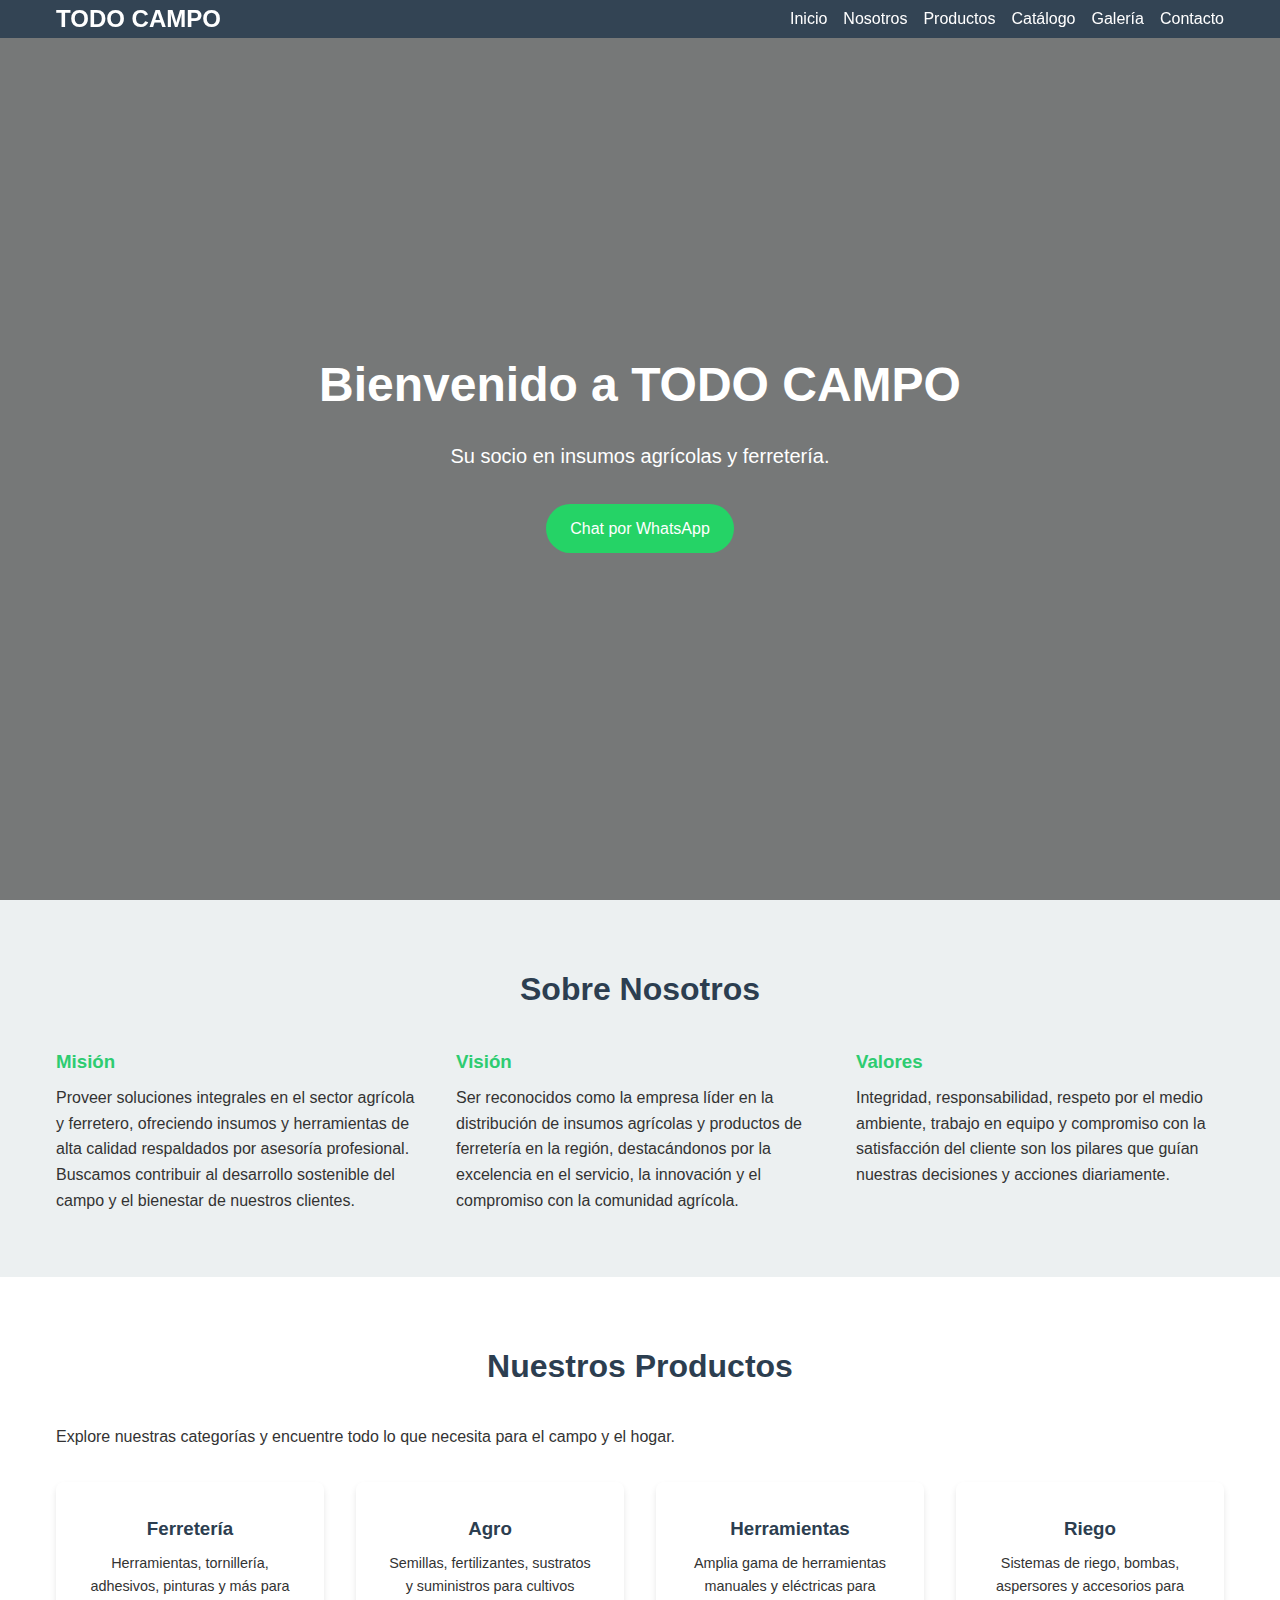
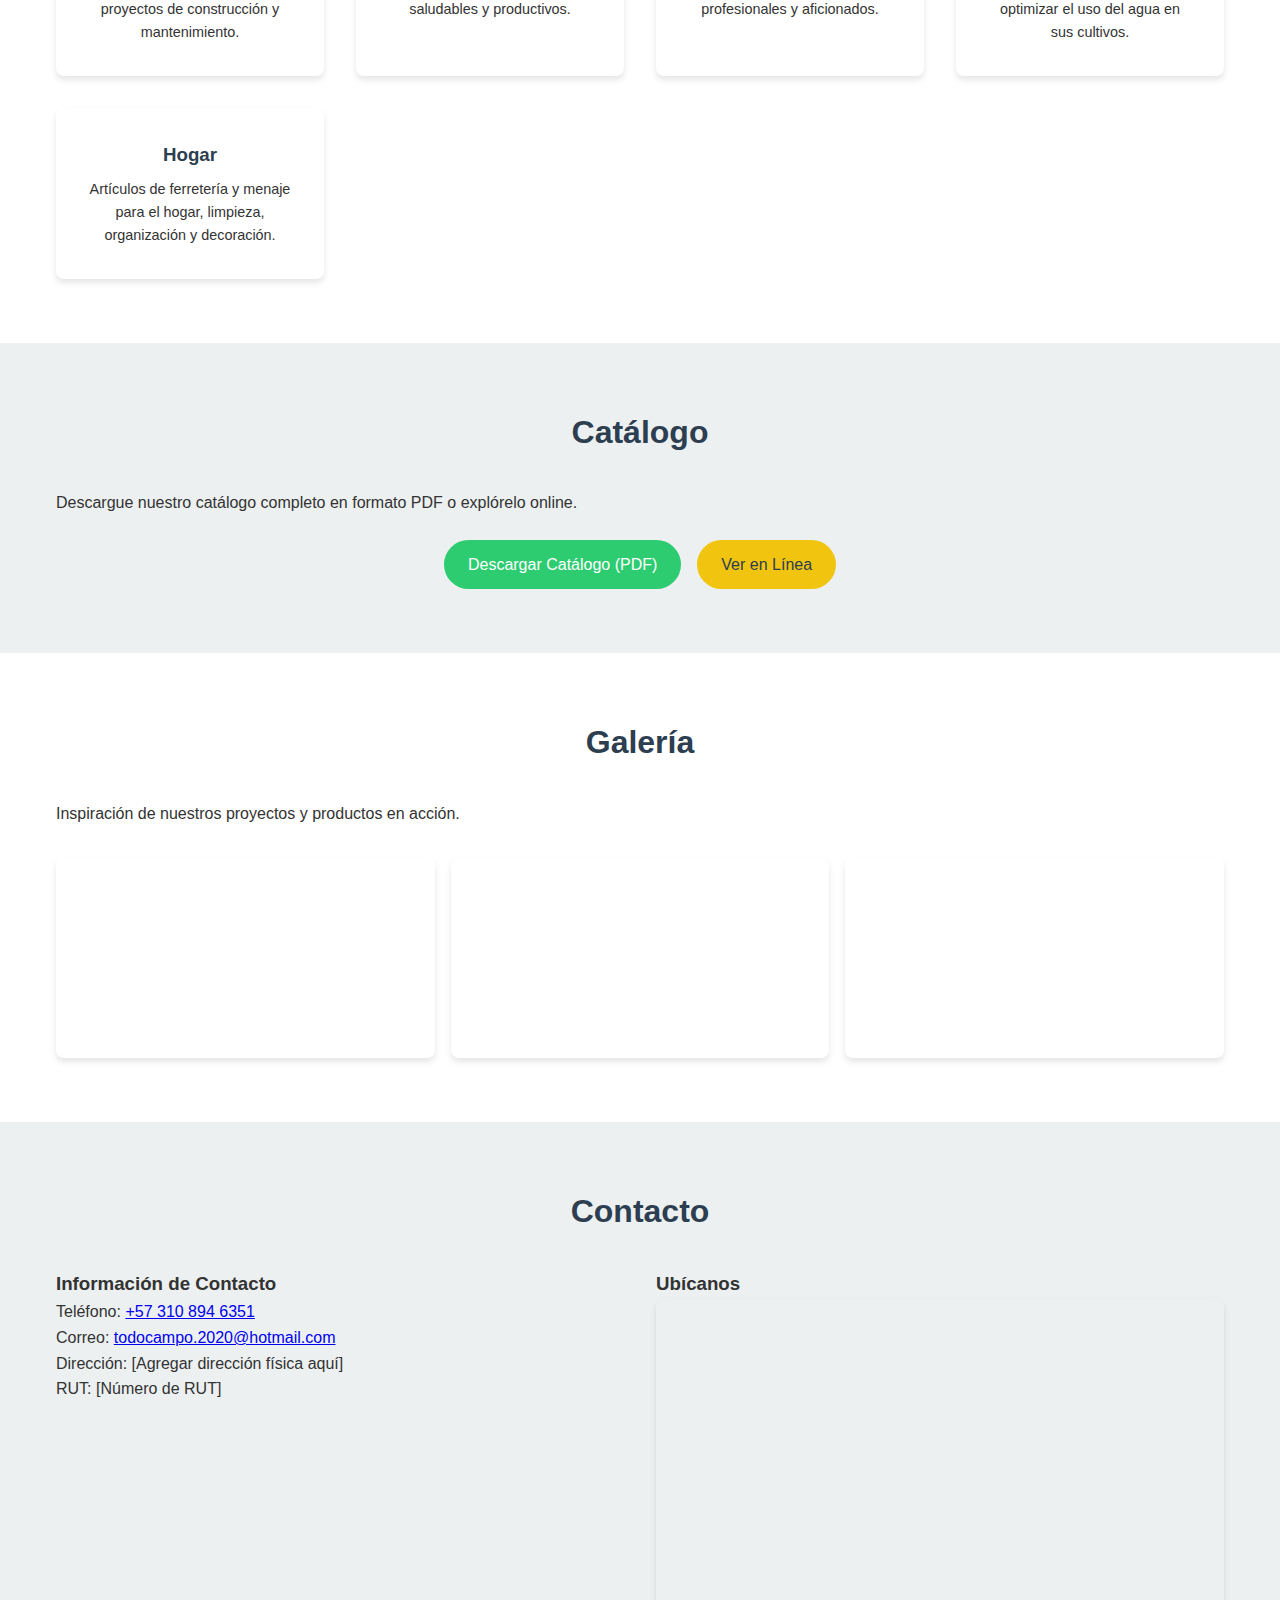
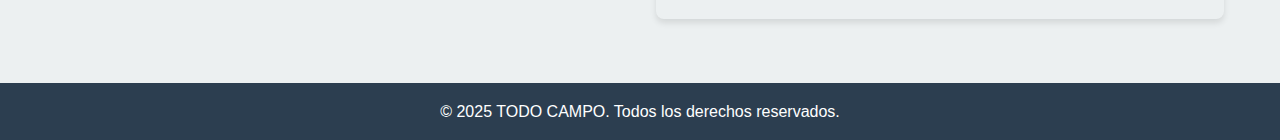
<file: index.html>
<!DOCTYPE html>
<html lang="es">
<head>
    <meta charset="UTF-8">
    <meta name="viewport" content="width=device-width, initial-scale=1.0">
    <title>TODO CAMPO • Insumos Agro y Ferretería</title>
    <link rel="stylesheet" href="style.css">
    <meta name="description" content="TODO CAMPO es su aliado confiable en insumos agrícolas y ferretería. Descubra nuestra misión, visión y valores, explore nuestro catálogo por categorías y contacte a nuestro equipo experto.">
    <link rel="stylesheet" href="https://cdnjs.cloudflare.com/ajax/libs/font-awesome/6.4.0/css/all.min.css" integrity="sha512-DiGP87waMGpX5hvFGEthTTJG/ZQxKmTvquYmQ9iEFDaWRP2vVJg3Yz7vxx9tFo4ai7oTnSENmAu2efcbgZ7SPA==" crossorigin="anonymous" referrerpolicy="no-referrer" />
</head>
<body>
    <nav class="navbar">
        <div class="container nav-container">
            <a href="#inicio" class="logo">TODO CAMPO</a>
            <ul class="nav-links">
                <li><a href="#inicio">Inicio</a></li>
                <li><a href="#nosotros">Nosotros</a></li>
                <li><a href="#productos">Productos</a></li>
                <li><a href="#catalogo">Catálogo</a></li>
                <li><a href="#galeria">Galería</a></li>
                <li><a href="#contacto">Contacto</a></li>
            </ul>
        </div>
    </nav>

    <header id="inicio" class="hero" style="background-image: url('https://upload.wikimedia.org/wikipedia/commons/a/af/Round_farm_2007.jpg');">
        <div class="overlay"></div>
        <div class="hero-content">
            <h1>Bienvenido a TODO CAMPO</h1>
            <p>Su socio en insumos agrícolas y ferretería.</p>
            <a href="https://wa.me/573108946351" class="btn btn-whatsapp" target="_blank">
                <i class="fa-brands fa-whatsapp"></i> Chat por WhatsApp
            </a>
        </div>
    </header>

    <section id="nosotros" class="section">
        <div class="container">
            <h2>Sobre Nosotros</h2>
            <div class="about-grid">
                <div>
                    <h3>Misión</h3>
                    <p>Proveer soluciones integrales en el sector agrícola y ferretero, ofreciendo insumos y herramientas de alta calidad respaldados por asesoría profesional. Buscamos contribuir al desarrollo sostenible del campo y el bienestar de nuestros clientes.</p>
                </div>
                <div>
                    <h3>Visión</h3>
                    <p>Ser reconocidos como la empresa líder en la distribución de insumos agrícolas y productos de ferretería en la región, destacándonos por la excelencia en el servicio, la innovación y el compromiso con la comunidad agrícola.</p>
                </div>
                <div>
                    <h3>Valores</h3>
                    <p>Integridad, responsabilidad, respeto por el medio ambiente, trabajo en equipo y compromiso con la satisfacción del cliente son los pilares que guían nuestras decisiones y acciones diariamente.</p>
                </div>
            </div>
        </div>
    </section>

    <section id="productos" class="section section-alt">
        <div class="container">
            <h2>Nuestros Productos</h2>
            <p>Explore nuestras categorías y encuentre todo lo que necesita para el campo y el hogar.</p>
            <div class="products-grid">
                <div class="product-card">
                    <i class="fa-solid fa-hammer"></i>
                    <h3>Ferretería</h3>
                    <p>Herramientas, tornillería, adhesivos, pinturas y más para proyectos de construcción y mantenimiento.</p>
                </div>
                <div class="product-card">
                    <i class="fa-solid fa-leaf"></i>
                    <h3>Agro</h3>
                    <p>Semillas, fertilizantes, sustratos y suministros para cultivos saludables y productivos.</p>
                </div>
                <div class="product-card">
                    <i class="fa-solid fa-screwdriver-wrench"></i>
                    <h3>Herramientas</h3>
                    <p>Amplia gama de herramientas manuales y eléctricas para profesionales y aficionados.</p>
                </div>
                <div class="product-card">
                    <i class="fa-solid fa-water"></i>
                    <h3>Riego</h3>
                    <p>Sistemas de riego, bombas, aspersores y accesorios para optimizar el uso del agua en sus cultivos.</p>
                </div>
                <div class="product-card">
                    <i class="fa-solid fa-house"></i>
                    <h3>Hogar</h3>
                    <p>Artículos de ferretería y menaje para el hogar, limpieza, organización y decoración.</p>
                </div>
            </div>
        </div>
    </section>

    <section id="catalogo" class="section">
        <div class="container">
            <h2>Catálogo</h2>
            <p>Descargue nuestro catálogo completo en formato PDF o explórelo online.</p>
            <div class="catalog-actions">
                <a href="Catalogo%20Todo%20Campo.pdf" class="btn btn-primary" download>Descargar Catálogo (PDF)</a>
                <a href="Catalogo%20Todo%20Campo.pdf" class="btn btn-secondary" target="_blank">Ver en Línea</a>
            </div>
        </div>
    </section>

    <section id="galeria" class="section section-alt">
        <div class="container">
            <h2>Galería</h2>
            <p>Inspiración de nuestros proyectos y productos en acción.</p>
            <div class="gallery-grid">
                <div class="gallery-item" style="background-image: url('https://upload.wikimedia.org/wikipedia/commons/a/af/Round_farm_2007.jpg');"></div>
                <div class="gallery-item" style="background-image: url('https://upload.wikimedia.org/wikipedia/commons/6/6d/CenterPivotIrrigation2018.jpg');"></div>
                <div class="gallery-item" style="background-image: url('https://upload.wikimedia.org/wikipedia/commons/d/d6/Agricultural_fields_in_Spain.jpg');"></div>
            </div>
        </div>
    </section>

    <section id="contacto" class="section">
        <div class="container">
            <h2>Contacto</h2>
            <div class="contact-grid">
                <div>
                    <h3>Información de Contacto</h3>
                    <p><i class="fa-solid fa-phone"></i> Teléfono: <a href="tel:+573108946351">+57 310 894 6351</a></p>
                    <p><i class="fa-solid fa-envelope"></i> Correo: <a href="mailto:todocampo.2020@hotmail.com">todocampo.2020@hotmail.com</a></p>
                    <p><i class="fa-solid fa-location-dot"></i> Dirección: [Agregar dirección física aquí]</p>
                    <p><i class="fa-solid fa-id-card"></i> RUT: [Número de RUT]</p>
                </div>
                <div>
                    <h3>Ubícanos</h3>
                    <div class="map-container">
                        <iframe src="https://maps.google.com/maps?q=Colombia&t=&z=5&ie=UTF8&iwloc=&output=embed" frameborder="0" allowfullscreen></iframe>
                    </div>
                </div>
            </div>
        </div>
    </section>

    <footer class="footer">
        <div class="container">
            <p>&copy; 2025 TODO CAMPO. Todos los derechos reservados.</p>
        </div>
    </footer>

    <script type="text/javascript">
        window.$crisp = [];
        window.CRISP_WEBSITE_ID = "REEMPLAZAR_POR_ID_CRISP";
        (function() {
            var d = document;
            var s = d.createElement("script");
            s.src = "https://client.crisp.chat/l.js";
            s.async = 1;
            d.getElementsByTagName("head")[0].appendChild(s);
        })();
    </script>
    <script src="script.js"></script>
</body>
</html>
</file>
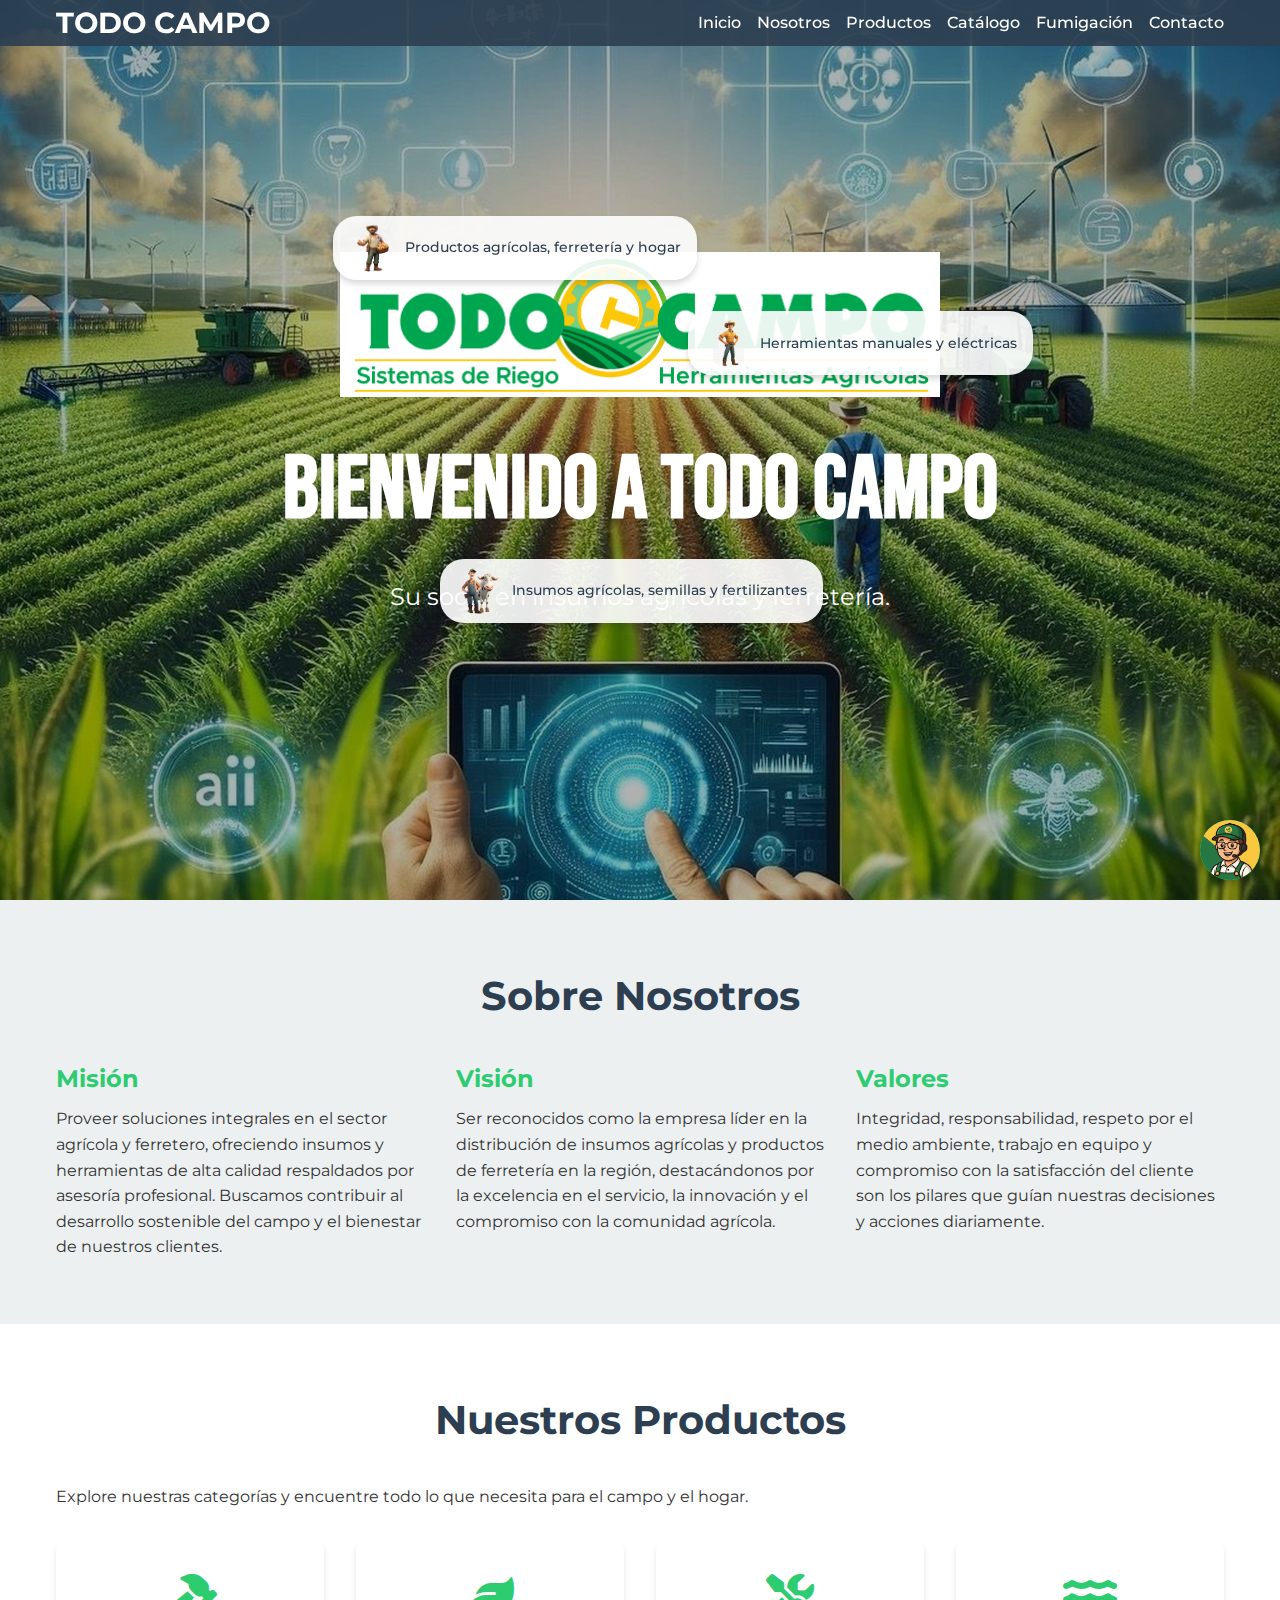
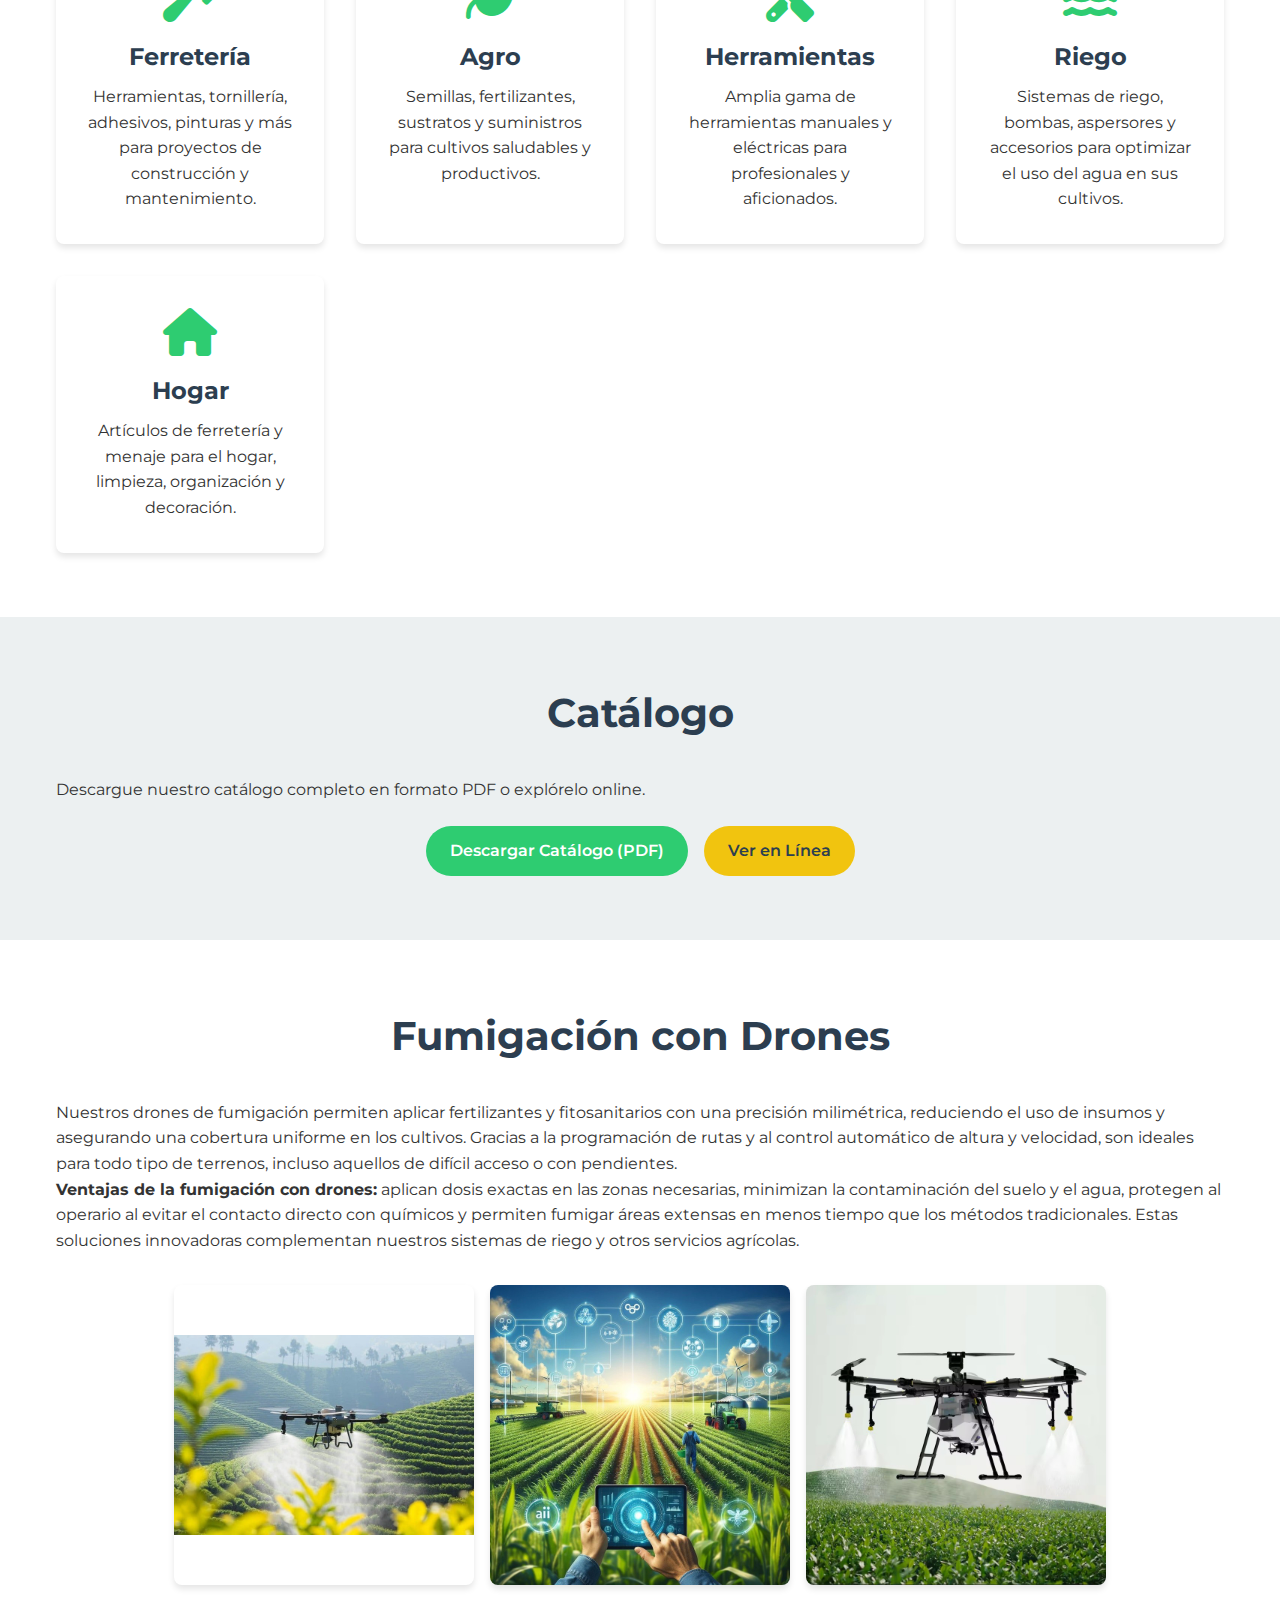
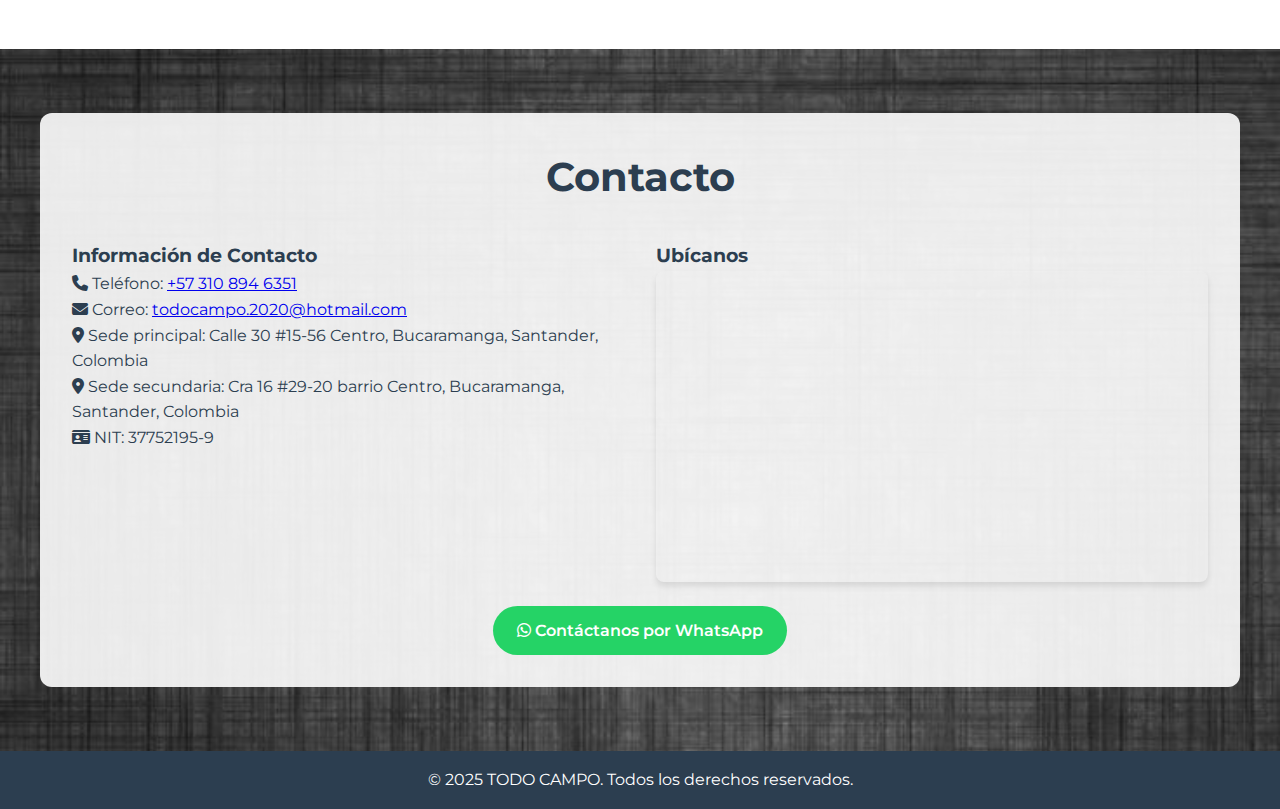
<file: SERVICIOS-DOBLE-R-/index.html>
<!DOCTYPE html>
<html lang="es">
<head>
    <meta charset="UTF-8">
    <meta name="viewport" content="width=device-width, initial-scale=1.0">
    <title>TODO CAMPO • Insumos Agro y Ferretería</title>
    <!-- Estilos principales -->
    <link rel="stylesheet" href="style.css">
    <!-- Fuentes Google: Montserrat para el cuerpo y Bebas Neue para títulos -->
    <link href="https://fonts.googleapis.com/css2?family=Montserrat:wght@400;700&family=Bebas+Neue&display=swap" rel="stylesheet">
    <meta name="description" content="TODO CAMPO es su aliado confiable en insumos agrícolas y ferretería. Descubra nuestra misión, visión y valores, explore nuestro catálogo por categorías y contacte a nuestro equipo experto.">
    <!-- Font Awesome para iconos -->
    <link rel="stylesheet" href="https://cdnjs.cloudflare.com/ajax/libs/font-awesome/6.4.0/css/all.min.css" integrity="DiGP87waMGpX5hvFGEthTTJG/ZQxKmTvquYmQ9iEFDaWRP2vVJg3Yz7vxx9tFo4ai7oTnSENmAu2efcbgZ7SPA==" crossorigin="anonymous" referrerpolicy="no-referrer" />
</head>
<body>
    <!-- Navegación fija -->
    <nav class="navbar">
        <div class="container nav-container">
            <a href="#inicio" class="logo">TODO CAMPO</a>
            <ul class="nav-links">
                <li><a href="#inicio">Inicio</a></li>
                <li><a href="#nosotros">Nosotros</a></li>
                <li><a href="#productos">Productos</a></li>
                <li><a href="#catalogo">Catálogo</a></li>
                <!-- Eliminamos la opción de Galería y Animaciones del menú para integrar las animaciones como stickers dispersos -->
                <li><a href="#drones">Fumigación</a></li>
                <li><a href="#contacto">Contacto</a></li>
            </ul>
        </div>
    </nav>

    <!-- Sección Hero con logo grande y stickers animados -->
    <header id="inicio" class="hero">
        <div class="overlay"></div>
        <div class="hero-content">
            <!-- Logo principal de TODO CAMPO -->
            <img src="logo.png" alt="Logo TODO CAMPO" class="hero-logo">
            <h1>Bienvenido a TODO CAMPO</h1>
            <p>Su socio en insumos agrícolas y ferretería.</p>
        </div>
        <!-- Eliminamos los stickers agrupados en el hero. Las animaciones se colocarán dispersas como stickers flotantes en toda la página. -->
    </header>

    <!-- Stickers flotantes con mensajes amistosos -->
    <div class="floating-stickers">
        <div class="floating-sticker sticker1">
            <img src="sticker5.png" alt="Sticker agrónomo">
            <span class="sticker-msg">¡Bienvenido a TODO CAMPO!</span>
        </div>
        <div class="floating-sticker sticker2">
            <img src="sticker6.png" alt="Sticker granjero">
            <span class="sticker-msg">Tenemos todo para tu hogar y el campo</span>
        </div>
        <div class="floating-sticker sticker3">
            <img src="sticker7.png" alt="Sticker ganadero">
            <span class="sticker-msg">Asesoría experta siempre a tu alcance</span>
        </div>
    </div>

    <!-- Sección Sobre Nosotros -->
    <section id="nosotros" class="section">
        <div class="container">
            <h2>Sobre Nosotros</h2>
            <div class="about-grid">
                <div>
                    <h3>Misión</h3>
                    <p>Proveer soluciones integrales en el sector agrícola y ferretero, ofreciendo insumos y herramientas de alta calidad respaldados por asesoría profesional. Buscamos contribuir al desarrollo sostenible del campo y el bienestar de nuestros clientes.</p>
                </div>
                <div>
                    <h3>Visión</h3>
                    <p>Ser reconocidos como la empresa líder en la distribución de insumos agrícolas y productos de ferretería en la región, destacándonos por la excelencia en el servicio, la innovación y el compromiso con la comunidad agrícola.</p>
                </div>
                <div>
                    <h3>Valores</h3>
                    <p>Integridad, responsabilidad, respeto por el medio ambiente, trabajo en equipo y compromiso con la satisfacción del cliente son los pilares que guían nuestras decisiones y acciones diariamente.</p>
                </div>
            </div>
        </div>
    </section>

    <!-- Sección Productos -->
    <section id="productos" class="section section-alt">
        <div class="container">
            <h2>Nuestros Productos</h2>
            <p>Explore nuestras categorías y encuentre todo lo que necesita para el campo y el hogar.</p>
            <div class="products-grid">
                <div class="product-card">
                    <i class="fa-solid fa-hammer"></i>
                    <h3>Ferretería</h3>
                    <p>Herramientas, tornillería, adhesivos, pinturas y más para proyectos de construcción y mantenimiento.</p>
                </div>
                <div class="product-card">
                    <i class="fa-solid fa-leaf"></i>
                    <h3>Agro</h3>
                    <p>Semillas, fertilizantes, sustratos y suministros para cultivos saludables y productivos.</p>
                </div>
                <div class="product-card">
                    <i class="fa-solid fa-screwdriver-wrench"></i>
                    <h3>Herramientas</h3>
                    <p>Amplia gama de herramientas manuales y eléctricas para profesionales y aficionados.</p>
                </div>
                <div class="product-card">
                    <i class="fa-solid fa-water"></i>
                    <h3>Riego</h3>
                    <p>Sistemas de riego, bombas, aspersores y accesorios para optimizar el uso del agua en sus cultivos.</p>
                </div>
                <div class="product-card">
                    <i class="fa-solid fa-house"></i>
                    <h3>Hogar</h3>
                    <p>Artículos de ferretería y menaje para el hogar, limpieza, organización y decoración.</p>
                </div>
            </div>
        </div>
    </section>

    <!-- Sección Catálogo -->
    <section id="catalogo" class="section">
        <div class="container">
            <h2>Catálogo</h2>
            <p>Descargue nuestro catálogo completo en formato PDF o explórelo online.</p>
            <div class="catalog-actions">
                <a href="catalogo_todo_campo.pdf" class="btn btn-primary" download>Descargar Catálogo (PDF)</a>
                <a href="catalogo_todo_campo.pdf" class="btn btn-secondary" target="_blank">Ver en Línea</a>
            </div>
        </div>
    </section>

    <!-- Sección Galería y Animaciones eliminadas: ahora se integran como stickers flotantes dispersos -->

    <!-- Sección Fumigación con Drones -->
    <section id="drones" class="section section-alt">
        <div class="container">
            <h2>Fumigación con Drones</h2>
            <p>
                Nuestros drones de fumigación permiten aplicar fertilizantes y
                fitosanitarios con una precisión milimétrica, reduciendo el
                uso de insumos y asegurando una cobertura uniforme en los
                cultivos. Gracias a la programación de rutas y al control
                automático de altura y velocidad, son ideales para todo tipo
                de terrenos, incluso aquellos de difícil acceso o con
                pendientes.
            </p>
            <p>
                <strong>Ventajas de la fumigación con drones:</strong>
                aplican dosis exactas en las zonas necesarias, minimizan
                la contaminación del suelo y el agua, protegen al operario
                al evitar el contacto directo con químicos y permiten
                fumigar áreas extensas en menos tiempo que los métodos
                tradicionales. Estas soluciones innovadoras complementan
                nuestros sistemas de riego y otros servicios agrícolas.
            </p>
            <div class="dron-gallery">
                <img src="dron1.jpg" alt="Dron 1" />
                <img src="dron2.jpg" alt="Dron 2" />
                <img src="dron3.jpg" alt="Dron 3" />
            </div>
        </div>
    </section>

    <!-- Sección Contacto -->
    <section id="contacto" class="section">
        <div class="container">
            <h2>Contacto</h2>
            <div class="contact-grid">
                <div>
                    <h3>Información de Contacto</h3>
                    <p><i class="fa-solid fa-phone"></i> Teléfono: <a href="tel:+573108946351">+57 310 894 6351</a></p>
                    <p><i class="fa-solid fa-envelope"></i> Correo: <a href="mailto:todocampo.2020@hotmail.com">todocampo.2020@hotmail.com</a></p>
                    <p><i class="fa-solid fa-location-dot"></i> Sede principal: Calle 30 #15-56 Centro, Bucaramanga, Santander, Colombia</p>
                    <p><i class="fa-solid fa-location-dot"></i> Sede secundaria: Cra 16 #29-20 barrio Centro, Bucaramanga, Santander, Colombia</p>
                    <p><i class="fa-solid fa-id-card"></i> NIT: 37752195-9</p>
                </div>
                <div>
                    <h3>Ubícanos</h3>
                    <div class="map-container">
                        <iframe src="https://maps.google.com/maps?q=Calle%2030%20%2315-56%20Centro%20Bucaramanga%20Santander%20Colombia&t=&z=16&ie=UTF8&iwloc=&output=embed" frameborder="0" allowfullscreen></iframe>
                    </div>
                </div>
            </div>
            <!-- Botón de contacto por WhatsApp ubicado junto a la información de contacto -->
            <div class="whatsapp-contact">
                <a href="https://wa.me/573108946351" class="btn btn-whatsapp" target="_blank">
                    <i class="fa-brands fa-whatsapp"></i> Contáctanos por WhatsApp
                </a>
            </div>
        </div>
    </section>

    <!-- Pie de página -->
    <footer class="footer">
        <div class="container">
            <p>&copy; 2025 TODO CAMPO. Todos los derechos reservados.</p>
        </div>
    </footer>

    <!-- Botón de WhatsApp incorporado en la sección de contacto -->
    <!-- Eliminamos el botón flotante y lo trasladamos a la sección de contacto para mayor claridad y evitar superposición con otros elementos -->

    <!-- Script principal -->
    <script src="script.js"></script>

    <!-- Burbuja de chat personalizada: al hacer clic abre el asistente virtual -->
    <div id="chat-bubble" class="chat-bubble" aria-label="Asistente virtual">
        <img src="agent_avatar.png" alt="Asesor virtual TODO CAMPO">
    </div>

    <!-- Modal con preguntas frecuentes para asistencia básica -->
    <div id="chat-modal" class="chat-modal">
        <div class="chat-content">
            <h3>¿En qué podemos ayudarte?</h3>
            <details>
                <summary>¿Qué productos ofrecen?</summary>
                <p>Ofrecemos una amplia gama de insumos agrícolas, herramientas de ferretería, sistemas de riego, semillas y fertilizantes.</p>
            </details>
            <details>
                <summary>¿Cómo puedo realizar un pedido?</summary>
                <p>Puedes visitarnos en nuestras sedes o contactarnos a través de WhatsApp para realizar tu pedido y coordinar el envío.</p>
            </details>
            <details>
                <summary>¿Realizan envíos a domicilio?</summary>
                <p>Sí, realizamos envíos a diferentes regiones. ¡Contáctanos para consultar disponibilidad y costos de envío!</p>
            </details>
            <a href="https://wa.me/573108946351" class="btn btn-whatsapp" target="_blank" style="margin-top:1rem; display:inline-block;">
                <i class="fa-brands fa-whatsapp"></i> Hablar por WhatsApp
            </a>
            <button id="chat-close" class="btn btn-secondary" style="margin-top:0.5rem;">Cerrar</button>
        </div>
    </div>
</body>
</html>
</file>
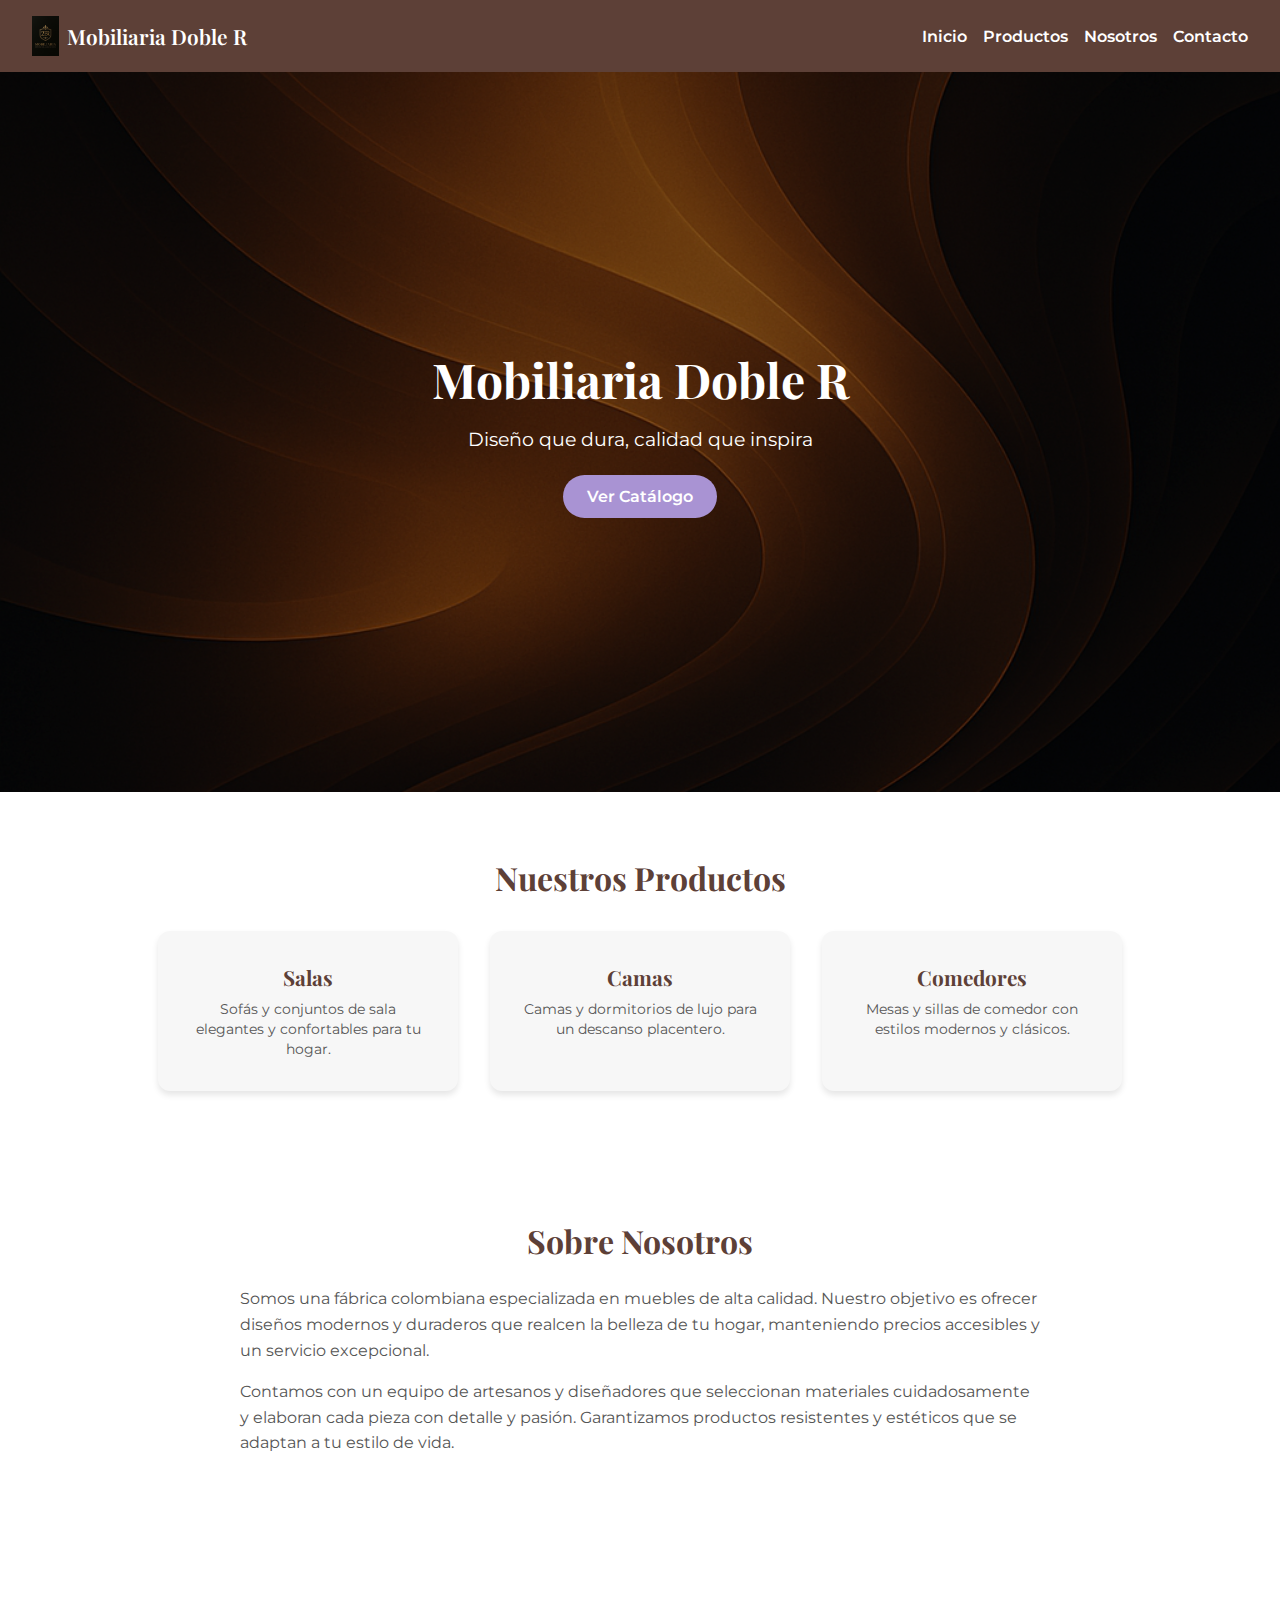
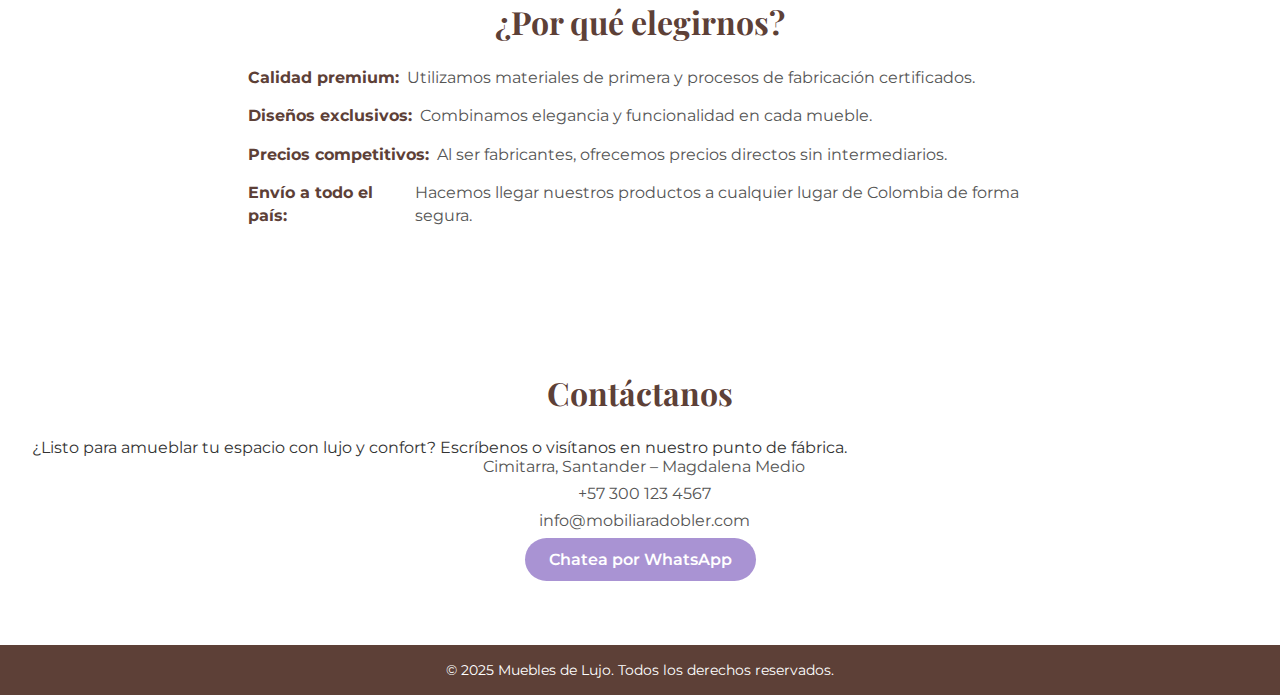
<file: index-old.html>
<!DOCTYPE html>
<!--
  Este sitio web fue diseñado para una fábrica de muebles que ofrece salas, camas
  y otros productos de lujo. El diseño utiliza una paleta de colores
  elegantes y minimalistas, iconos de Font Awesome para representar las
  categorías y un fondo abstracto generado por IA que evoca sofisticación.
  El contenido está en español y resalta la calidad de los productos y los
  precios competitivos como ventajas claves.
-->
<html lang="es">
  <head>
    <meta charset="UTF-8" />
    <meta name="viewport" content="width=device-width, initial-scale=1.0" />
    <title>Muebles de Lujo - Fábrica de Calidad</title>
    <link rel="stylesheet" href="styles.css" />
    <!-- Carga los iconos de Font Awesome desde una CDN segura -->
    <link
      rel="stylesheet"
      href="https://cdnjs.cloudflare.com/ajax/libs/font-awesome/5.15.4/css/all.min.css"
      integrity="sha512-dR7x/2cnxNfYl/6KmA5Nqds2OB0u/eEfIsx2tXc4bUJlktBpgzFfYVgF7CkxN4e3xg9ADTru3GsyGpKoOazCig=="
      crossorigin="anonymous"
      referrerpolicy="no-referrer"
    />
  </head>
  <body>
    <!-- Encabezado con navegación y sección hero -->
    <header>
      <nav class="navbar">
        <div class="logo">
          <!-- Se muestra el logotipo proporcionado por el cliente -->
          <img src="logo.png" alt="Logo Mobiliaria Doble R" class="logo-img" />
          <span class="logo-text">Mobiliaria Doble R</span>
        </div>
        <ul class="nav-links">
          <li><a href="#home">Inicio</a></li>
          <li><a href="#categories">Productos</a></li>
          <li><a href="#about">Nosotros</a></li>
          <li><a href="#contact">Contacto</a></li>
        </ul>
      </nav>
      <section id="home" class="hero">
        <div class="hero-content">
          <h1>Mobiliaria Doble R</h1>
          <p>Diseño que dura, calidad que inspira</p>
          <a href="#categories" class="btn">Ver Catálogo</a>
        </div>
      </section>
    </header>

    <main>
      <!-- Sección de categorías de productos -->
      <section id="categories" class="categories">
        <h2>Nuestros Productos</h2>
        <div class="category-grid">
          <div class="category-card">
            <i class="fas fa-couch fa-3x" aria-hidden="true"></i>
            <h3>Salas</h3>
            <p>Sofás y conjuntos de sala elegantes y confortables para tu hogar.</p>
          </div>
          <div class="category-card">
            <i class="fas fa-bed fa-3x" aria-hidden="true"></i>
            <h3>Camas</h3>
            <p>Camas y dormitorios de lujo para un descanso placentero.</p>
          </div>
          <div class="category-card">
            <i class="fas fa-chair fa-3x" aria-hidden="true"></i>
            <h3>Comedores</h3>
            <p>Mesas y sillas de comedor con estilos modernos y clásicos.</p>
          </div>
        </div>
      </section>

      <!-- Sección sobre la empresa -->
      <section id="about" class="about">
        <h2>Sobre Nosotros</h2>
        <p>
          Somos una fábrica colombiana especializada en muebles de alta calidad. Nuestro
          objetivo es ofrecer diseños modernos y duraderos que realcen la belleza de
          tu hogar, manteniendo precios accesibles y un servicio excepcional.
        </p>
        <p>
          Contamos con un equipo de artesanos y diseñadores que seleccionan
          materiales cuidadosamente y elaboran cada pieza con detalle y pasión.
          Garantizamos productos resistentes y estéticos que se adaptan a tu
          estilo de vida.
        </p>
      </section>

      <!-- Sección de beneficios -->
      <section id="why-us" class="why-us">
        <h2>¿Por qué elegirnos?</h2>
        <ul>
          <li>
            <span class="fas fa-star"></span>
            <strong>Calidad premium:</strong> Utilizamos materiales de primera y
            procesos de fabricación certificados.
          </li>
          <li>
            <span class="fas fa-gem"></span>
            <strong>Diseños exclusivos:</strong> Combinamos elegancia y
            funcionalidad en cada mueble.
          </li>
          <li>
            <span class="fas fa-tags"></span>
            <strong>Precios competitivos:</strong> Al ser fabricantes,
            ofrecemos precios directos sin intermediarios.
          </li>
          <li>
            <span class="fas fa-truck"></span>
            <strong>Envío a todo el país:</strong> Hacemos llegar nuestros
            productos a cualquier lugar de Colombia de forma segura.
          </li>
        </ul>
      </section>

      <!-- Sección de contacto -->
      <section id="contact" class="contact">
        <h2>Contáctanos</h2>
        <p>
          ¿Listo para amueblar tu espacio con lujo y confort? Escríbenos o
          visítanos en nuestro punto de fábrica.
        </p>
        <div class="contact-info">
          <p><span class="fas fa-map-marker-alt"></span> Cimitarra, Santander –
            Magdalena Medio</p>
          <p><span class="fas fa-phone-alt"></span> +57 300 123 4567</p>
          <p><span class="fas fa-envelope"></span> info@mobiliaradobler.com</p>
          <a
            href="https://wa.me/573001234567?text=Hola%20estoy%20interesado%20en%20los%20muebles%20de%20Mobiliaria%20Doble%20R"
            class="btn"
            >Chatea por WhatsApp</a
          >
        </div>
      </section>
    </main>

    <!-- Pie de página con derechos -->
    <footer>
      <p>&copy; 2025 Muebles de Lujo. Todos los derechos reservados.</p>
    </footer>
  </body>
</html>
</file>
<file: style.css>
:root {
    --primary-green: #2ecc71;
    --accent-yellow: #f1c40f;
    --dark: #2c3e50;
    --light: #ecf0f1;
    --white: #ffffff;
    --text-color: #333333;
}

* {
    box-sizing: border-box;
    margin: 0;
    padding: 0;
}

body {
    font-family: Arial, Helvetica, sans-serif;
    color: var(--text-color);
    line-height: 1.6;
    background-color: var(--light);
}

.navbar {
    position: fixed;
    top: 0;
    width: 100%;
    background: rgba(44, 62, 80, 0.9);
    z-index: 1000;
    color: var(--white);
}

.nav-container {
    display: flex;
    justify-content: space-between;
    align-items: center;
    max-width: 1200px;
    margin: 0 auto;
    padding: 1rem;
}

.logo {
    font-size: 1.5rem;
    font-weight: bold;
    color: var(--white);
    text-decoration: none;
}

.nav-links {
    list-style: none;
    display: flex;
    gap: 1rem;
}

.nav-links a {
    color: var(--white);
    text-decoration: none;
    transition: color 0.3s ease;
}

.nav-links a:hover {
    color: var(--accent-yellow);
}

.hero {
    height: 100vh;
    background-size: cover;
    background-position: center;
    position: relative;
    display: flex;
    align-items: center;
    justify-content: center;
    text-align: center;
}

.overlay {
    position: absolute;
    top: 0;
    left: 0;
    right: 0;
    bottom: 0;
    background: rgba(0, 0, 0, 0.5);
}

.hero-content {
    position: relative;
    color: var(--white);
    z-index: 1;
}

.hero h1 {
    font-size: 3rem;
    margin-bottom: 1rem;
}

.hero p {
    font-size: 1.25rem;
    margin-bottom: 2rem;
}

.btn {
    display: inline-block;
    padding: 0.75rem 1.5rem;
    border-radius: 3rem;
    border: none;
    text-decoration: none;
    color: var(--white);
    transition: background 0.3s ease;
}

.btn-whatsapp {
    background: #25D366;
}

.btn-whatsapp:hover {
    background: #1ebc57;
}

.btn-primary {
    background: var(--primary-green);
}

.btn-primary:hover {
    background: #27ae60;
}

.btn-secondary {
    background: var(--accent-yellow);
    color: var(--dark);
}

.btn-secondary:hover {
    background: #d4ac0d;
    color: var(--dark);
}

.section {
    padding: 4rem 0;
}

.section-alt {
    background-color: var(--white);
}

.container {
    max-width: 1200px;
    margin: 0 auto;
    padding: 0 1rem;
}

h2 {
    text-align: center;
    margin-bottom: 2rem;
    font-size: 2rem;
    color: var(--dark);
}

.about-grid {
    display: grid;
    grid-template-columns: repeat(auto-fit, minmax(280px, 1fr));
    gap: 2rem;
}

.about-grid div h3 {
    margin-bottom: 0.5rem;
    color: var(--primary-green);
}

.products-grid {
    display: grid;
    grid-template-columns: repeat(auto-fit, minmax(220px, 1fr));
    gap: 2rem;
    margin-top: 2rem;
}

.product-card {
    background: var(--white);
    border-radius: 0.5rem;
    padding: 2rem;
    text-align: center;
    box-shadow: 0 4px 6px rgba(0,0,0,0.1);
    transition: transform 0.3s ease, box-shadow 0.3s ease;
}

.product-card i {
    font-size: 2.5rem;
    color: var(--primary-green);
    margin-bottom: 1rem;
}

.product-card h3 {
    margin-bottom: 0.5rem;
    color: var(--dark);
}

.product-card p {
    font-size: 0.9rem;
}

.product-card:hover {
    transform: translateY(-5px);
    box-shadow: 0 6px 12px rgba(0,0,0,0.15);
}

.catalog-actions {
    display: flex;
    gap: 1rem;
    justify-content: center;
    margin-top: 1.5rem;
}

.gallery-grid {
    display: grid;
    grid-template-columns: repeat(auto-fit, minmax(200px, 1fr));
    gap: 1rem;
    margin-top: 2rem;
}

.gallery-item {
    height: 200px;
    background-size: cover;
    background-position: center;
    border-radius: 0.5rem;
    box-shadow: 0 4px 6px rgba(0,0,0,0.1);
    transition: transform 0.3s ease;
}

.gallery-item:hover {
    transform: scale(1.05);
}

.contact-grid {
    display: grid;
    grid-template-columns: repeat(auto-fit, minmax(300px, 1fr));
    gap: 2rem;
    margin-top: 2rem;
}

.map-container {
    position: relative;
    padding-bottom: 56.25%; /* 16:9 aspect ratio */
    height: 0;
    overflow: hidden;
    border-radius: 0.5rem;
    box-shadow: 0 4px 6px rgba(0,0,0,0.1);
}

.map-container iframe {
    position: absolute;
    top: 0;
    left: 0;
    width: 100%;
    height: 100%;
    border: 0;
}

.footer {
    background: var(--dark);
    color: var(--white);
    padding: 1rem 0;
    text-align: center;
}

@media (max-width: 768px) {
    .hero h1 {
        font-size: 2rem;
    }
    .hero p {
        font-size: 1rem;
    }
}
</file>
<file: SERVICIOS-DOBLE-R-/style.css>
:root {
    --primary-green: #2ecc71;
    --accent-yellow: #f1c40f;
    --dark: #2c3e50;
    --light: #ecf0f1;
    --white: #ffffff;
    --text-color: #333333;
}

* {
    box-sizing: border-box;
    margin: 0;
    padding: 0;
}

body {
    font-family: 'Montserrat', sans-serif;
    color: var(--text-color);
    line-height: 1.6;
    background-color: var(--light);
}

.navbar {
    position: fixed;
    top: 0;
    width: 100%;
    background: rgba(44, 62, 80, 0.9);
    z-index: 1000;
    color: var(--white);
}

.nav-container {
    display: flex;
    justify-content: space-between;
    align-items: center;
    max-width: 1200px;
    margin: 0 auto;
    padding: 1rem;
}

.logo {
    font-size: 1.8rem;
    font-weight: 700;
    color: var(--white);
    text-decoration: none;
}

.nav-links {
    list-style: none;
    display: flex;
    gap: 1rem;
}

.nav-links a {
    color: var(--white);
    text-decoration: none;
    transition: color 0.3s ease;
    font-weight: 500;
}

.nav-links a:hover {
    color: var(--accent-yellow);
}

/*
 * Hero section styles
 * Replace the gradient background with a large farmland image to
 * evoke the lush landscapes donde se desarrolla TODO CAMPO.  The
 * background is set to cover and centered to ensure the image scales
 * nicely across devices.  An overlay is still used to provide
 * contrast for the text and logo.  The height of the hero is 100vh
 * so it fills the viewport on load.
 */
.hero {
    height: 100vh;
    background-image: url('hero-bg.jpg');
    background-size: cover;
    background-position: center;
    position: relative;
    display: flex;
    align-items: center;
    justify-content: center;
    text-align: center;
}

.overlay {
    position: absolute;
    top: 0;
    left: 0;
    right: 0;
    bottom: 0;
    background: rgba(0, 0, 0, 0.3);
}

.hero-content {
    position: relative;
    color: var(--white);
    z-index: 1;
}

.hero h1 {
    /* Increment the size of the bienvenida para mayor impacto */
    font-size: 5.5rem;
    margin-bottom: 1rem;
    font-weight: 700;
    font-family: 'Bebas Neue', sans-serif;
}

.hero p {
    font-size: 1.5rem;
    margin-bottom: 2rem;
    font-weight: 400;
}

.hero img.hero-logo {
    max-width: 600px;
    margin-bottom: 1rem;
}

.btn {
    display: inline-block;
    padding: 0.75rem 1.5rem;
    border-radius: 3rem;
    border: none;
    text-decoration: none;
    color: var(--white);
    transition: background 0.3s ease;
    font-weight: 600;
}

.btn-whatsapp {
    background: #25D366;
}

.btn-whatsapp:hover {
    background: #1ebc57;
}

.btn-primary {
    background: var(--primary-green);
}

.btn-primary:hover {
    background: #27ae60;
}

.btn-secondary {
    background: var(--accent-yellow);
    color: var(--dark);
}

.btn-secondary:hover {
    background: #d4ac0d;
    color: var(--dark);
}

.section {
    padding: 4rem 0;
}

.section-alt {
    background-color: var(--white);
}

.container {
    max-width: 1200px;
    margin: 0 auto;
    padding: 0 1rem;
}

h2 {
    text-align: center;
    margin-bottom: 2rem;
    font-size: 2.5rem;
    color: var(--dark);
    font-weight: 700;
}

.about-grid {
    display: grid;
    grid-template-columns: repeat(auto-fit, minmax(280px, 1fr));
    gap: 2rem;
}

.about-grid div h3 {
    margin-bottom: 0.5rem;
    color: var(--primary-green);
    font-size: 1.5rem;
}

.products-grid {
    display: grid;
    grid-template-columns: repeat(auto-fit, minmax(220px, 1fr));
    gap: 2rem;
    margin-top: 2rem;
}

.product-card {
    background: var(--white);
    border-radius: 0.5rem;
    padding: 2rem;
    text-align: center;
    box-shadow: 0 4px 6px rgba(0,0,0,0.1);
    transition: transform 0.3s ease, box-shadow 0.3s ease;
}

.product-card i {
    font-size: 3rem;
    color: var(--primary-green);
    margin-bottom: 1rem;
}

.product-card h3 {
    margin-bottom: 0.5rem;
    color: var(--dark);
    font-size: 1.5rem;
    font-weight: 700;
}

.product-card p {
    font-size: 1rem;
}

.product-card:hover {
    transform: translateY(-5px);
    box-shadow: 0 6px 12px rgba(0,0,0,0.15);
}

.catalog-actions {
    display: flex;
    gap: 1rem;
    justify-content: center;
    margin-top: 1.5rem;
}

.gallery-grid {
    display: grid;
    grid-template-columns: repeat(auto-fit, minmax(200px, 1fr));
    gap: 1rem;
    margin-top: 2rem;
}

.gallery-item {
    height: 200px;
    background-size: cover;
    background-position: center;
    border-radius: 0.5rem;
    box-shadow: 0 4px 6px rgba(0,0,0,0.1);
    transition: transform 0.3s ease;
}

.gallery-item:hover {
    transform: scale(1.05);
}

.contact-grid {
    display: grid;
    grid-template-columns: repeat(auto-fit, minmax(300px, 1fr));
    gap: 2rem;
    margin-top: 2rem;
}

.map-container {
    position: relative;
    padding-bottom: 56.25%; /* 16:9 aspect ratio */
    height: 0;
    overflow: hidden;
    border-radius: 0.5rem;
    box-shadow: 0 4px 6px rgba(0,0,0,0.1);
}

.map-container iframe {
    position: absolute;
    top: 0;
    left: 0;
    width: 100%;
    height: 100%;
    border: 0;
}

.footer {
    background: var(--dark);
    color: var(--white);
    padding: 1rem 0;
    text-align: center;
}

/* Chat bubble styles */
.chat-bubble {
    position: fixed;
    bottom: 20px;
    right: 20px;
    width: 60px;
    height: 60px;
    border-radius: 50%;
    box-shadow: 0 4px 6px rgba(0,0,0,0.2);
    cursor: pointer;
    z-index: 1000;
    overflow: hidden;
    background: var(--primary-green);
    display: flex;
    align-items: center;
    justify-content: center;
}

.chat-bubble img {
    width: 100%;
    height: 100%;
    object-fit: cover;
    border-radius: 50%;
}

@media (max-width: 768px) {
    .hero h1 {
        font-size: 2.5rem;
    }
    .hero p {
        font-size: 1.1rem;
    }
}

/* Botón flotante de WhatsApp */
.whatsapp-floating {
    position: fixed;
    bottom: 20px;
    right: 20px;
    background: #25D366;
    color: var(--white);
    padding: 0.8rem;
    border-radius: 50%;
    font-size: 2rem;
    display: flex;
    align-items: center;
    justify-content: center;
    z-index: 1000;
    text-decoration: none;
    transition: background 0.3s ease;
}

.whatsapp-floating:hover {
    background: #1ebc57;
}

/* Stickers animados en el Hero */
.stickers {
    position: absolute;
    bottom: 20px;
    left: 20px;
    display: flex;
    gap: 1rem;
    z-index: 2;
}

.stickers img {
    width: 60px;
    height: 60px;
    animation: float 3s infinite ease-in-out;
}

.stickers img:nth-child(2) {
    animation-delay: 0.5s;
}

.stickers img:nth-child(3) {
    animation-delay: 1s;
}

.stickers img:nth-child(4) {
    animation-delay: 1.5s;
}

@keyframes float {
    0%, 100% {
        transform: translateY(0);
    }
    50% {
        transform: translateY(-10px);
    }
}

/* Floating WhatsApp button */
.whatsapp-floating {
    position: fixed;
    right: 20px;
    bottom: 20px;
    width: 60px;
    height: 60px;
    border-radius: 50%;
    background: #25D366;
    color: var(--white);
    display: flex;
    align-items: center;
    justify-content: center;
    font-size: 2rem;
    z-index: 1000;
    box-shadow: 0 4px 6px rgba(0,0,0,0.2);
    transition: transform 0.2s ease;
}

.whatsapp-floating:hover {
    transform: scale(1.1);
}

/* Stickers grid for Animaciones section */
.stickers-grid {
    display: flex;
    flex-wrap: wrap;
    gap: 1.5rem;
    justify-content: center;
    margin-top: 2rem;
}

.stickers-grid img {
    width: 150px;
    height: 150px;
    object-fit: cover;
    border-radius: 50%;
    box-shadow: 0 4px 6px rgba(0,0,0,0.1);
    transition: transform 0.2s ease;
}

.stickers-grid img:hover {
    transform: translateY(-5px);
}

/* Dron gallery section */
.dron-gallery {
    display: flex;
    flex-wrap: wrap;
    gap: 1rem;
    justify-content: center;
    margin-top: 2rem;
}

.dron-gallery img {
    /* Permitimos que las imágenes de drones se muestren completas
     * manteniendo su relación de aspecto original.  Ajustamos el
     * tamaño mediante flex para que cada imagen ocupe aproximadamente
     * un tercio del ancho disponible, pero pueda contraerse en
     * pantallas pequeñas.  Al usar object-fit: contain, evitamos que
     * se recorten partes importantes de las fotografías. */
    flex: 1 1 300px;
    max-width: 300px;
    width: 100%;
    height: auto;
    border-radius: 0.5rem;
    box-shadow: 0 4px 6px rgba(0, 0, 0, 0.1);
    object-fit: contain;
}

/* WhatsApp contact button inside the Contact section */
.whatsapp-contact {
    text-align: center;
    margin-top: 1.5rem;
}

/*
 * Personalizamos la sección de contacto con una imagen de fondo.  La
 * imagen se ajusta a todo el ancho y alto de la sección, asegurando
 * una apariencia profesional y sin distorsiones.  Un contenedor
 * interno semitransparente mejora la legibilidad del texto sobre el
 * fondo.
 */
#contacto {
    background-image: url('contact-bg.jpg');
    background-size: cover;
    background-position: center;
    background-repeat: no-repeat;
    color: #ffffff;
}

#contacto .container {
    background: rgba(255, 255, 255, 0.9);
    padding: 2rem;
    border-radius: 0.75rem;
    color: var(--dark);
}

/* --------------------------------------------------------------------
 *  Animaciones como stickers flotantes
 *  En lugar de una sección dedicada de "Animaciones", los personajes
 *  se dispersan a lo largo de la página como pequeñas viñetas
 *  amistosas.  Cada sticker está acompañado de un breve mensaje
 *  para dar la bienvenida, destacar la variedad de productos y
 *  ofrecer asesoría.  Los stickers se posicionan de forma fija
 *  en diferentes puntos de la pantalla para acompañar el recorrido
 *  del usuario sin interferir con el contenido principal.
 * ------------------------------------------------------------------ */

/* Contenedor general de stickers (no afecta el flujo) */
.floating-stickers {
    position: relative;
    width: 100%;
    height: 0;
}

/* Estilo base para cada sticker flotante */
/*
 * Configuración base para cada sticker flotante. Los stickers son
 * posicionados de manera absoluta sobre la pantalla y comienzan
 * transparentes.  La animación de opacidad y posición se maneja
 * mediante JavaScript para que aparezcan y desaparezcan en sitios
 * aleatorios sin interferir con otros elementos de la página.
 */
.floating-sticker {
    position: fixed;
    display: flex;
    align-items: center;
    gap: 0.5rem;
    background: rgba(255, 255, 255, 0.9);
    padding: 0.5rem 1rem;
    border-radius: 1.5rem;
    box-shadow: 0 4px 6px rgba(0, 0, 0, 0.15);
    z-index: 900;
    font-size: 0.9rem;
    opacity: 0;
    transition: opacity 0.8s ease, top 0.8s ease, left 0.8s ease;
}

.floating-sticker img {
    /* Aumentamos el tamaño para apreciar mejor a los personajes y usamos
     * object-fit: contain para que la imagen no se recorte.  La
     * apariencia redonda se mantiene con el borde redondeado. */
    width: 48px;
    height: 48px;
    object-fit: contain;
    border-radius: 50%;
}

.floating-sticker .sticker-msg {
    font-weight: 500;
    color: var(--dark);
}

/* Posiciones específicas para cada sticker.  Se ubican en
 * proporciones distintas de la pantalla para crear un efecto
 * disperso. Ajuste estas coordenadas según sea necesario. */
/*
 * Eliminamos las posiciones fijas de los stickers para permitir que
 * JavaScript controle su ubicación de manera dinámica.  Las
 * propiedades 'top' y 'left' serán establecidas en tiempo de
 * ejecución.
 */

/* Modal overlay for simple Q/A chat.  When active it displays as a
 * flexible centered overlay.  By default it is hidden.  */
.chat-modal {
    position: fixed;
    top: 0;
    left: 0;
    width: 100%;
    height: 100%;
    background: rgba(0,0,0,0.6);
    display: none;
    align-items: center;
    justify-content: center;
    z-index: 1100;
}

/* When the modal has the active class, display it */
.chat-modal.active {
    display: flex;
}

/* Inner container for chat content */
.chat-content {
    background: var(--white);
    border-radius: 1rem;
    padding: 2rem;
    width: 90%;
    max-width: 400px;
    max-height: 90%;
    overflow-y: auto;
    box-shadow: 0 4px 8px rgba(0,0,0,0.3);
}

.chat-content h3 {
    margin-bottom: 1rem;
    color: var(--dark);
}

.chat-content details {
    margin-bottom: 0.75rem;
}

.chat-content summary {
    font-weight: 600;
    cursor: pointer;
    outline: none;
    color: var(--primary-green);
}

.chat-content details p {
    margin-left: 1rem;
    margin-top: 0.5rem;
    font-size: 0.95rem;
}
</file>
<file: styles.css>
/*
  Hoja de estilos para la página web de Muebles de Lujo.
  Utiliza una combinación de colores sobrios (marrón oscuro, lila y blanco) y
  tipografías elegantes para transmitir la sensación de lujo. Incluye reglas
  responsive para que el sitio se visualice correctamente en dispositivos
  móviles. La estructura está dividida en secciones con un diseño limpio
  basado en flexbox y grid.
*/

@import url('https://fonts.googleapis.com/css2?family=Playfair+Display:wght@600;700&family=Montserrat:wght@300;400;600&display=swap');

:root {
  --primary-color: #5d4037; /* café oscuro */
  --secondary-color: #a993d3; /* lila elegante */
  --light-color: #ffffff;
  --gray-color: #f7f7f7;
}

* {
  box-sizing: border-box;
  margin: 0;
  padding: 0;
}

body {
  font-family: 'Montserrat', sans-serif;
  color: #333;
  background-color: var(--gray-color);
}

a {
  text-decoration: none;
  color: inherit;
}

/* Navegación */
.navbar {
  display: flex;
  justify-content: space-between;
  align-items: center;
  padding: 1rem 2rem;
  background-color: var(--primary-color);
  color: var(--light-color);
  position: sticky;
  top: 0;
  z-index: 10;
}

.navbar .logo {
  display: flex;
  align-items: center;
  gap: 0.5rem;
}

/* Estilo para la imagen del logotipo */
.logo-img {
  height: 40px;
  width: auto;
}

.logo-text {
  font-family: 'Playfair Display', serif;
  font-size: 1.3rem;
  font-weight: 600;
  color: var(--light-color);
}

.navbar .nav-links {
  list-style: none;
  display: flex;
  gap: 1rem;
}

.navbar .nav-links li a {
  color: var(--light-color);
  transition: color 0.3s ease;
  font-weight: 600;
}

.navbar .nav-links li a:hover {
  color: var(--secondary-color);
}

/* Hero */
.hero {
  min-height: 80vh;
  background-image: url('hero-bg.png');
  background-size: cover;
  background-position: center;
  display: flex;
  align-items: center;
  justify-content: center;
  text-align: center;
  color: var(--light-color);
  position: relative;
}

/* Capa oscura para mejorar el contraste del texto */
.hero::before {
  content: '';
  position: absolute;
  top: 0;
  left: 0;
  width: 100%;
  height: 100%;
  background: rgba(0, 0, 0, 0.45);
}

.hero-content {
  position: relative;
  max-width: 800px;
  padding: 1rem;
}

.hero-content h1 {
  font-family: 'Playfair Display', serif;
  font-size: 3rem;
  margin-bottom: 1rem;
}

.hero-content p {
  font-size: 1.2rem;
  margin-bottom: 1.5rem;
}

.btn {
  display: inline-block;
  background-color: var(--secondary-color);
  color: var(--light-color);
  padding: 0.75rem 1.5rem;
  border-radius: 50px;
  transition: background-color 0.3s ease;
  font-weight: 600;
}

.btn:hover {
  background-color: var(--primary-color);
}

/* Sección de categorías */
.categories {
  padding: 4rem 2rem;
  background-color: var(--light-color);
  text-align: center;
}

.categories h2 {
  font-family: 'Playfair Display', serif;
  font-size: 2rem;
  margin-bottom: 2rem;
  color: var(--primary-color);
}

.category-grid {
  display: flex;
  flex-wrap: wrap;
  gap: 2rem;
  justify-content: center;
}

.category-card {
  background-color: var(--gray-color);
  padding: 2rem;
  border-radius: 12px;
  flex: 1 1 250px;
  max-width: 300px;
  box-shadow: 0 4px 6px rgba(0, 0, 0, 0.1);
  transition: transform 0.3s ease;
}

.category-card:hover {
  transform: translateY(-5px);
}

.category-card i {
  color: var(--secondary-color);
  margin-bottom: 1rem;
}

.category-card h3 {
  margin-bottom: 0.5rem;
  font-family: 'Playfair Display', serif;
  color: var(--primary-color);
  font-size: 1.3rem;
}

.category-card p {
  font-size: 0.9rem;
  color: #555;
  line-height: 1.4;
}

/* Sección sobre nosotros, por qué elegirnos y contacto */
.about,
.why-us,
.contact {
  padding: 4rem 2rem;
  background-color: var(--light-color);
}

.about h2,
.why-us h2,
.contact h2 {
  font-family: 'Playfair Display', serif;
  font-size: 2rem;
  margin-bottom: 1.5rem;
  color: var(--primary-color);
  text-align: center;
}

.about p {
  margin-bottom: 1rem;
  max-width: 800px;
  margin-left: auto;
  margin-right: auto;
  line-height: 1.6;
  color: #555;
}

/* Lista de beneficios */
.why-us ul {
  list-style: none;
  max-width: 800px;
  margin: 0 auto;
  padding: 0;
}

.why-us li {
  margin-bottom: 1rem;
  font-size: 1rem;
  display: flex;
  align-items: flex-start;
  gap: 0.5rem;
  line-height: 1.4;
  color: #555;
}

.why-us li span {
  color: var(--secondary-color);
  margin-top: 0.2rem;
}

.why-us li strong {
  color: var(--primary-color);
}

/* Contacto */
.contact .contact-info {
  max-width: 600px;
  margin: 0 auto;
  text-align: center;
}

.contact-info p {
  margin-bottom: 0.5rem;
  display: flex;
  align-items: center;
  justify-content: center;
  gap: 0.5rem;
  color: #555;
}

/* Pie de página */
footer {
  background-color: var(--primary-color);
  color: var(--light-color);
  text-align: center;
  padding: 1rem;
  font-size: 0.9rem;
}

/* Responsivo */
@media (max-width: 768px) {
  .navbar .nav-links {
    display: none;
  }
  .hero-content h1 {
    font-size: 2.2rem;
  }
  .categories h2,
  .about h2,
  .why-us h2,
  .contact h2 {
    font-size: 1.7rem;
  }
  .category-grid {
    flex-direction: column;
    align-items: center;
  }
}
</file>
